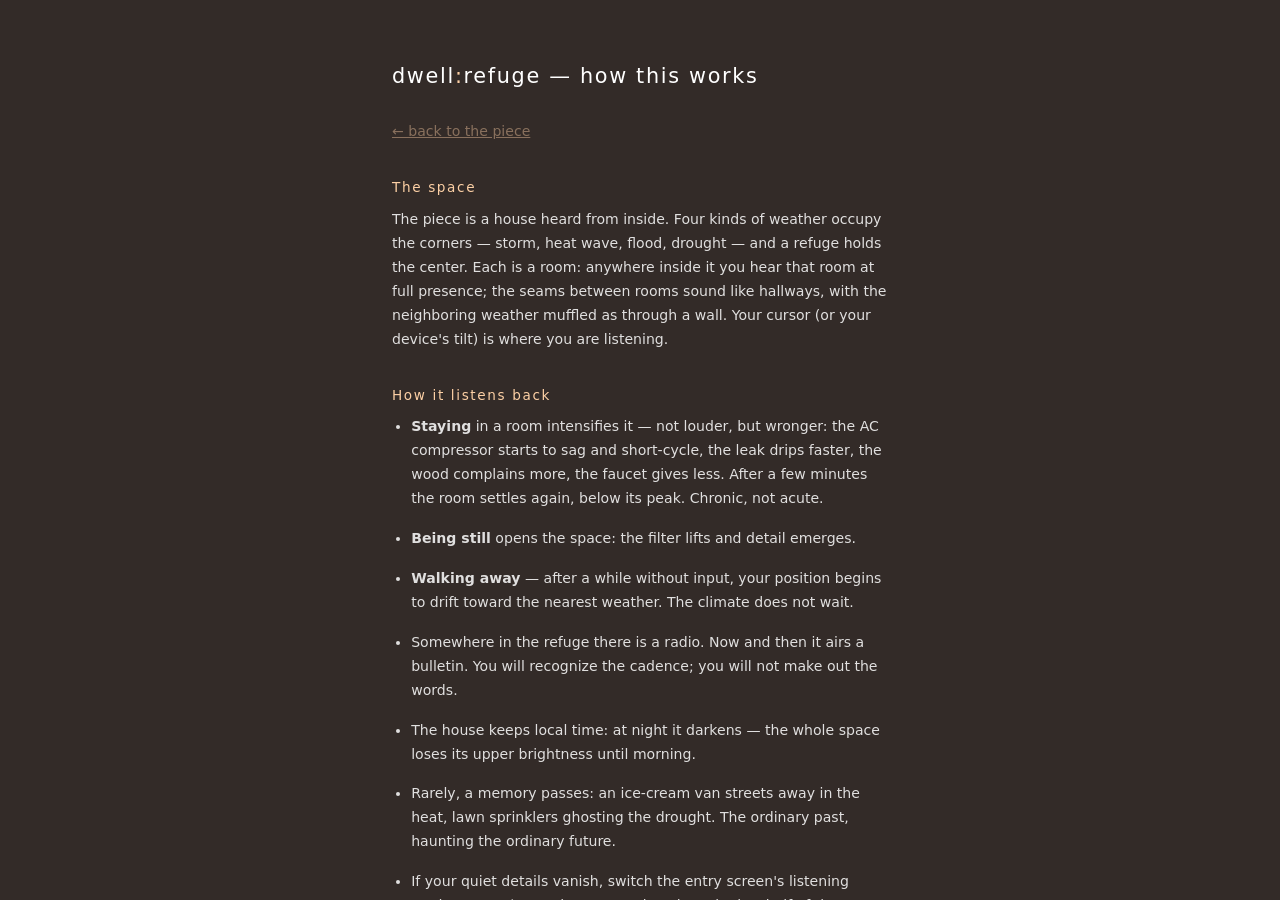
<file: how.html>
<!DOCTYPE html>
<html lang="en">
<head>
    <meta charset="UTF-8">
    <meta name="viewport" content="width=device-width, initial-scale=1.0">
    <title>dwell:refuge — how this works</title>
    <meta name="theme-color" content="#332b28">
    <link rel="icon" type="image/svg+xml" href="data:image/svg+xml,%3Csvg xmlns='http://www.w3.org/2000/svg' viewBox='0 0 32 32'%3E%3Crect width='32' height='32' fill='%23332b28'/%3E%3Ccircle cx='16' cy='16' r='4' fill='%23fdd0a5'/%3E%3C/svg%3E">
    <link rel="stylesheet" href="css/style.css">
</head>
<body class="doc">
    <main class="doc-page">
        <h1>dwell<span style="color: var(--heated-accent)">:</span>refuge — how this works</h1>

        <p><a href="index.html">&larr; back to the piece</a></p>

        <h2>The space</h2>
        <p>The piece is a house heard from inside. Four kinds of weather occupy the corners — storm, heat wave, flood, drought — and a refuge holds the center. Each is a room: anywhere inside it you hear that room at full presence; the seams between rooms sound like hallways, with the neighboring weather muffled as through a wall. Your cursor (or your device's tilt) is where you are listening.</p>

        <h2>How it listens back</h2>
        <ul>
            <li><strong>Staying</strong> in a room intensifies it — not louder, but wronger: the AC compressor starts to sag and short-cycle, the leak drips faster, the wood complains more, the faucet gives less. After a few minutes the room settles again, below its peak. Chronic, not acute.</li>
            <li><strong>Being still</strong> opens the space: the filter lifts and detail emerges.</li>
            <li><strong>Walking away</strong> — after a while without input, your position begins to drift toward the nearest weather. The climate does not wait.</li>
            <li>Somewhere in the refuge there is a radio. Now and then it airs a bulletin. You will recognize the cadence; you will not make out the words.</li>
            <li>The house keeps local time: at night it darkens — the whole space loses its upper brightness until morning.</li>
            <li>Rarely, a memory passes: an ice-cream van streets away in the heat, lawn sprinklers ghosting the drought. The ordinary past, haunting the ordinary future.</li>
            <li>If your quiet details vanish, switch the entry screen's listening mode to <em>speakers</em> — laptop speakers lose the low half of the house, and the engine compensates when told.</li>
            <li>The piece is full audio, from the first second. Nothing on the screen will tell you where you are — the sound is the entire interface. (Screen readers are the one exception: they are quietly told which room you are in.)</li>
        </ul>

        <h2>The engine</h2>
        <p>Everything runs on the plain Web Audio API in your browser — no frameworks, no server, no stream. The engine is hybrid, and honestly so: rain, thunder, wind, running water, night insects and small splashes are real field recordings of the present (credited below); everything else — the appliances, the drips, the creaks, the radio, the rooms' acoustics — is synthesized in real time and never plays the same way twice.</p>
        <p>The house is tuned to its own infrastructure: the tonal center of every pitched sound is 50&nbsp;Hz, the hum of the electrical grid. Each room owns a chord above it, so moving between rooms is also a slow harmonic modulation.</p>

        <h2>Lineage</h2>
        <p>The piece stands on named ground: Nick Foster's <em>The Future Mundane</em> (2013) — futures made of ordinary, partly broken things; Katie Paterson's <em>Vatnajökull (the sound of)</em> (2007) — the climate event arriving through a domestic device; Superflux's <em>Mitigation of Shock</em> (2017/2019) — the climate-adapted apartment, its radio bulletins and its calm; and Pierre Cusa's <em>ambient.garden</em> (2023) — composition organized in space rather than time.</p>
        <p>It is also the tradition <a href="https://heated.studio">Heated</a> works in. Heated is a climate foresight and design fiction studio — it helps organizations imagine their climate futures. dwell:refuge is what that practice sounds like when pointed at the present.</p>

        <h2>Credits</h2>
        <p>A Heated Studio piece, built on the mk-dwell engine by Playground.</p>
        <p>Field recordings: "Heavy Rain" by D&nbsp;W (CC&nbsp;BY), "Wind" by felix.blume (CC0), "Stream" by mystiscool (CC&nbsp;BY), "Thunderstorm" by RHumphries (CC&nbsp;BY), "Crickets Chirping At Night" by Lisa Redfern (Public Domain), "Boat" by Falcet (CC0) — via freesound.org and the ambientsounds and Blanket open collections. Full processing notes in the repository.</p>

        <h2>The archive is open</h2>
        <p>The house can grow. If you record your own home's climate sounds — the strain of your AC, your building's pipes, the rain on your window — reach out through <a href="https://heated.studio">heated.studio</a>. Every recording that enters the piece is credited here.</p>
    </main>
</body>
</html>
</file>
<file: css/style.css>
/* ============================================
   DWELL:REFUGE - Heated Studio Edition
   A climate refuge soundscape
   ============================================ */

:root {
    --heated-bg: #332b28;
    --heated-text: #ffffff;
    --heated-accent: #fdd0a5;
    --heated-text-dim: rgba(255, 255, 255, 0.5);
    --heated-accent-dim: rgba(253, 208, 165, 0.5);
}

* {
    margin: 0;
    padding: 0;
    box-sizing: border-box;
}

html, body {
    width: 100%;
    height: 100%;
    overflow: hidden;
    background: var(--heated-bg);
    font-family: system-ui, -apple-system, BlinkMacSystemFont, 'Segoe UI', Roboto, sans-serif;
    color: var(--heated-text);
    cursor: crosshair;
}

/* Entry Screen */
.entry-screen {
    position: fixed;
    inset: 0;
    display: flex;
    align-items: center;
    justify-content: center;
    background: var(--heated-bg);
    z-index: 100;
    transition: opacity 1s ease-out;
    cursor: default;
}

.entry-screen.fade-out {
    opacity: 0;
    pointer-events: none;
}

.entry-content {
    text-align: center;
    max-width: 540px;
    padding: 2rem;
}

.entry-title {
    font-size: 1.6rem;
    font-weight: 300;
    color: var(--heated-text);
    letter-spacing: 0.08em;
    margin-bottom: 2.5rem;
}

.entry-title .colon {
    color: var(--heated-accent);
}

.entry-text {
    margin-bottom: 2.5rem;
    text-align: left;
}

.entry-text p {
    font-size: 0.9rem;
    font-weight: 300;
    line-height: 1.7;
    color: var(--heated-text);
    margin-bottom: 1.2rem;
    opacity: 0.85;
}

.entry-text p:last-child {
    margin-bottom: 0;
}

.entry-button {
    background: none;
    border: 1px solid var(--heated-accent);
    border-radius: 2px;
    font-family: inherit;
    font-size: 0.85rem;
    font-weight: 400;
    color: var(--heated-accent);
    letter-spacing: 0.12em;
    cursor: pointer;
    padding: 0.8rem 2.5rem;
    transition: all 0.2s ease;
}

.entry-button:hover {
    background: var(--heated-accent);
    color: var(--heated-bg);
}

.entry-button:active {
    opacity: 0.8;
}

.entry-hint {
    margin-top: 2rem;
    font-size: 0.7rem;
    font-weight: 300;
    color: var(--heated-text-dim);
    letter-spacing: 0.12em;
}

.entry-link {
    color: var(--heated-text-dim);
    text-decoration: underline;
    text-underline-offset: 3px;
    transition: color 0.2s ease;
}

.entry-link:hover {
    color: var(--heated-accent);
}

/* Method page (how.html) */
.doc-page {
    max-width: 560px;
    margin: 0 auto;
    padding: 4rem 2rem;
    height: 100%;
    overflow-y: auto;
    box-sizing: border-box;
}

.doc-page h1 {
    font-size: 1.3rem;
    font-weight: 300;
    letter-spacing: 0.08em;
    margin-bottom: 2rem;
}

.doc-page h2 {
    font-size: 0.85rem;
    font-weight: 400;
    color: var(--heated-accent);
    letter-spacing: 0.12em;
    margin: 2.2rem 0 0.8rem;
}

.doc-page p, .doc-page li {
    font-size: 0.88rem;
    font-weight: 300;
    line-height: 1.7;
    opacity: 0.85;
    margin-bottom: 1rem;
}

.doc-page ul {
    padding-left: 1.2rem;
}

.doc-page a {
    color: var(--heated-accent-dim);
}

.doc-page a:hover {
    color: var(--heated-accent);
}

body.doc {
    overflow-y: auto;
    cursor: default;
}

.entry-credit {
    position: absolute;
    bottom: 1.5rem;
    left: 50%;
    transform: translateX(-50%);
    font-size: 0.65rem;
    font-weight: 300;
    color: var(--heated-text-dim);
    letter-spacing: 0.05em;
}

/* Sound Space */
.sound-space {
    position: fixed;
    inset: 0;
    background: var(--heated-bg);
    transition: background-color 1.5s ease-out;
    cursor: crosshair;
}

.sound-space.hidden {
    display: none;
}

/* Hint text */
.space-hint {
    position: fixed;
    bottom: 2rem;
    left: 50%;
    transform: translateX(-50%);
    font-size: 0.7rem;
    font-weight: 300;
    color: var(--heated-text-dim);
    letter-spacing: 0.15em;
    opacity: 0;
    transition: opacity 2s ease;
    pointer-events: none;
}

.space-hint.visible {
    opacity: 1;
}

.space-hint.fade {
    opacity: 0;
}

/* Back link */
.back-link {
    position: fixed;
    top: 1.5rem;
    left: 1.5rem;
    font-size: 0.75rem;
    font-weight: 400;
    color: var(--heated-accent-dim);
    text-decoration: none;
    letter-spacing: 0.08em;
    padding: 0.5rem 0.8rem;
    border: 1px solid var(--heated-accent-dim);
    border-radius: 2px;
    z-index: 200;
    transition: all 0.2s ease;
    cursor: pointer;
}

.back-link:hover {
    color: var(--heated-accent);
    border-color: var(--heated-accent);
}

/* Debug overlay (?debug) */
.debug-panel {
    position: fixed;
    top: 1rem;
    right: 1rem;
    margin: 0;
    padding: 0.6rem 0.8rem;
    font-family: ui-monospace, 'SF Mono', Menlo, monospace;
    font-size: 0.65rem;
    line-height: 1.5;
    color: var(--heated-accent);
    background: rgba(0, 0, 0, 0.35);
    border-radius: 2px;
    pointer-events: none;
    z-index: 300;
    white-space: pre;
}

.entry-button:disabled {
    opacity: 0.4;
    cursor: default;
}

.entry-button:disabled:hover {
    background: none;
    color: var(--heated-accent);
}

/* Keyboard focus */
.entry-button:focus-visible,
.back-link:focus-visible,
.gyro-button:focus-visible {
    outline: 1px solid var(--heated-accent);
    outline-offset: 3px;
}

/* Prevent text selection */
.entry-screen, .sound-space {
    user-select: none;
    -webkit-user-select: none;
}

/* Cursor glow - soft light following the listener's position */
.cursor-glow {
    position: fixed;
    width: 320px;
    height: 320px;
    margin: -160px 0 0 -160px;
    border-radius: 50%;
    background: radial-gradient(circle,
        rgba(253, 208, 165, 0.07) 0%,
        rgba(253, 208, 165, 0) 70%);
    pointer-events: none;
    z-index: 50;
    opacity: 1;
    transition: left 0.1s linear, top 0.1s linear, opacity 12s ease;
}

/* Full audio: after onboarding the lights go down - the visual
   layer withdraws slowly and the piece is sound alone. The zone
   label keeps updating for screen readers (aria-live), unseen. */
body.audio-only .sound-space {
    background-color: var(--heated-bg) !important;
    transition: background-color 16s ease;
}

body.audio-only .cursor-glow {
    opacity: 0;
}

body.audio-only .sound-space.flash::after,
body.audio-only .sound-space.shake {
    animation: none;
}

body.audio-only .zone-label {
    opacity: 0 !important;
}

body.audio-only .space-hint {
    opacity: 0 !important;
}

.cursor-glow.hidden {
    display: none;
}

/* Zone label - appears when dwelling in place */
.zone-label {
    position: fixed;
    top: 50%;
    left: 50%;
    transform: translate(-50%, -50%);
    font-size: 0.75rem;
    font-weight: 300;
    color: var(--heated-accent-dim);
    letter-spacing: 0.35em;
    text-transform: lowercase;
    opacity: 0;
    transition: opacity 1.5s ease;
    pointer-events: none;
}

.zone-label.visible {
    opacity: 1;
}

/* Event pulses - synced to zone sounds */
.sound-space::after {
    content: '';
    position: absolute;
    inset: 0;
    background: #ffffff;
    opacity: 0;
    pointer-events: none;
}

.sound-space.flash::after {
    animation: zone-flash 0.6s ease-out;
}

@keyframes zone-flash {
    0% { opacity: 0.06; }
    100% { opacity: 0; }
}

.sound-space.shake {
    animation: zone-shake 0.5s ease-in-out;
}

@keyframes zone-shake {
    0%, 100% { transform: translate(0, 0); }
    20% { transform: translate(1px, 0); }
    40% { transform: translate(-1px, 1px); }
    60% { transform: translate(1px, -1px); }
    80% { transform: translate(-1px, 0); }
}

@media (prefers-reduced-motion: reduce) {
    .sound-space.flash::after,
    .sound-space.shake {
        animation: none;
    }

    .cursor-glow {
        transition: none;
    }
}

/* Gyroscope Button (Mobile) */
.gyro-button {
    position: fixed;
    bottom: 2rem;
    left: 50%;
    transform: translateX(-50%);
    background: none;
    border: 1px solid var(--heated-accent-dim);
    border-radius: 2px;
    font-family: inherit;
    font-size: 0.7rem;
    font-weight: 300;
    color: var(--heated-accent-dim);
    letter-spacing: 0.1em;
    padding: 0.6rem 1.2rem;
    z-index: 150;
    cursor: pointer;
    transition: all 0.2s ease;
}

.gyro-button:hover,
.gyro-button:active {
    color: var(--heated-accent);
    border-color: var(--heated-accent);
}

/* Touch devices */
@media (hover: none) {
    html, body, .sound-space {
        cursor: default;
    }
}
</file>
